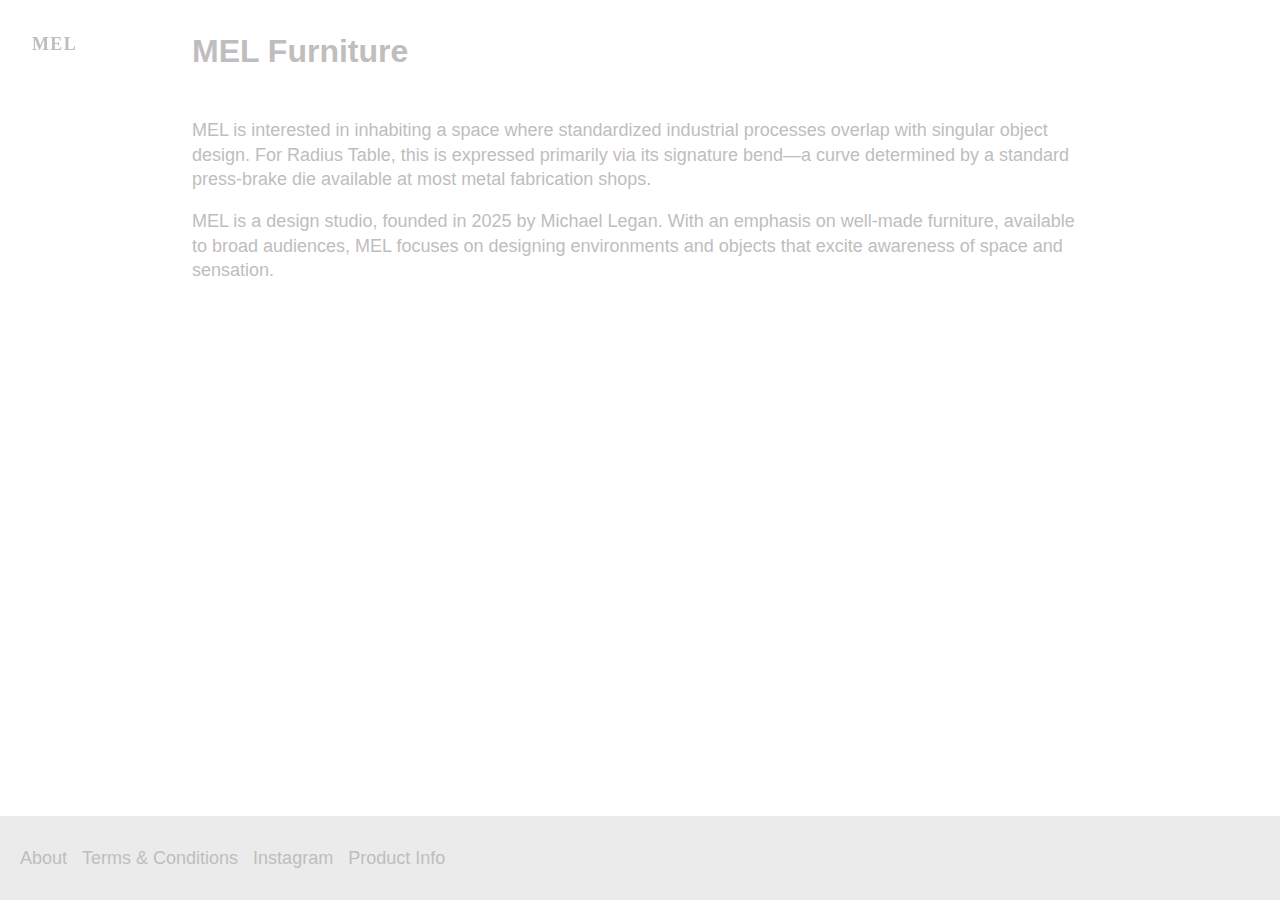
<file: about.html>
<!DOCTYPE html>
<html lang="en">
<head>
  <meta charset="UTF-8" />
  <meta name="viewport" content="width=device-width, initial-scale=1.0" />
  <title>MEL Furniture</title>
  <style>
    html, body {
      height: 100%;
      margin: 0;
      padding: 0;
    }

    body {
      display: flex;
      flex-direction: column;
      font-family: sans-serif;
      font-size: 1.125rem;
      color: #bfbdbd;
      line-height: 1.35;
      background-color: #fff;
    }

    /* Top-left MEL text */
    #overlayText2 {
      position: fixed;
      top: 2rem;
      left: 2rem;
      color: #bfbdbd;
      font-family: serif;
      font-size: 1.125rem;
      font-weight: bold;
      letter-spacing: 0.075em;
      z-index: 10;
    }

    .container {
      flex: 1;
      max-width: 960px;
      margin: 0 auto;
      padding: 2rem 2rem 2rem; /* reduced top padding */
      box-sizing: border-box;
    }

    .container h1 {
      font-size: 2rem;
      font-weight: 700;        
      color: #bfbdbd;
      margin-top: 0;
      margin-bottom: 1.5em;
      line-height: 1.2;
    }

    .container p {
      margin-top: 0;
      margin-bottom: 1em;
    }

    footer {
      background: #ebebeb;
      color: #fff;
      padding: 30px 20px;
      text-align: left;
      flex-shrink: 0;
      box-sizing: border-box;
    }

    footer .footer-links {
      font-family: sans-serif;
      font-size: 1.125rem;
      display: flex;
      flex-wrap: wrap;
      gap: 0;
    }

    footer .footer-links a {
      color: #bfbdbd;
      text-decoration: none;
      margin-left: 15px;
      white-space: nowrap;
    }

    footer .footer-links a:first-child {
      margin-left: 0;
    }

    footer .footer-links a:hover {
      color: #fff;
    }

    @media (max-width: 768px) {
      .container {
        padding-left: 1rem;
        padding-right: 1rem;
      }

      #overlayText2 {
        position: absolute;
        top: 1rem;
        left: 1rem;
      }

      footer .footer-links a {
        margin-left: 0;
        margin-right: 1rem;
        margin-bottom: 0.5rem;
      }
    }
  </style>
</head>
<body>
  <div id="overlayText2">MEL</div>

  <div class="container">
    <h1>MEL Furniture</h1>
    <p>MEL is interested in inhabiting a space where standardized industrial processes overlap with singular object design. For Radius Table, this is expressed primarily via its signature bend—a curve determined by a standard press-brake die available at most metal fabrication shops.</p>

    <p>MEL is a design studio, founded in 2025 by Michael Legan. With an emphasis on well-made furniture, available to broad audiences, MEL focuses on designing environments and objects that excite awareness of space and sensation.</p>
  </div>

  <footer>
    <div class="footer-links">
      <a href="/about.html">About</a>
      <a href="/terms-and-conditions.html">Terms & Conditions</a>
      <a href="https://www.instagram.com/mel_furniture" target="_blank">Instagram</a>
      <a href="assets/mel2025radius_table_spec_sheet_care_guide.pdf" target="_blank">Product Info</a>
    </div>
  </footer>
</body>
</html>
</file>
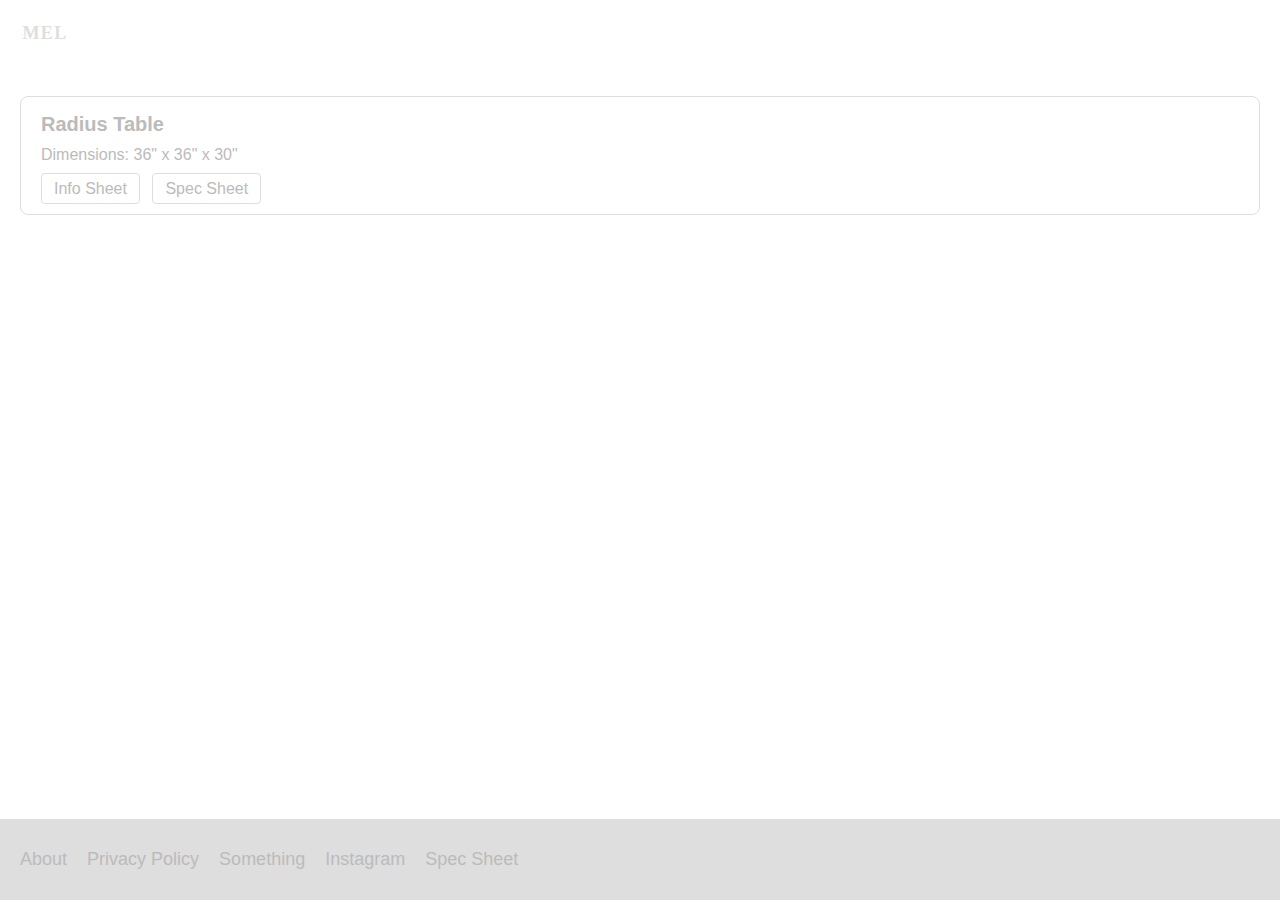
<file: downloads.html>
<!DOCTYPE html>
<html lang="en">
<head>
<meta charset="UTF-8" />
<meta name="viewport" content="width=device-width, initial-scale=1.0" />
<title>MEL Furniture Product</title>
<style>
  html, body {
    margin: 0;
    padding: 0;
    height: 100%;
    background-color: #fff;
    box-sizing: border-box;
    font-family: sans-serif;
    display: flex;
    flex-direction: column;
  }

  /* MEL logo */
  #overlayText2 {
    position: absolute;
    top: 1.25em;
    left: 1.25em;
    color: #dedede;
    font-family: serif;
    font-size: 1.125rem;
    font-weight: bold;
    letter-spacing: 0.075em; 
    z-index: 10;
    white-space: normal;
    box-sizing: border-box;
  }

  /* Main content wrapper */
  .content {
    flex: 1;  /* pushes footer to bottom */
    padding: 6em 1.25em 2em; /* spacing inside, leaves room for MEL logo */
  }

  /* Product card */
  .product-card {
    color: #bbb;
    background-color: #fff;
    border: 1px solid #dedede;
    border-radius: 8px;
    padding: 1em 1.25em;
    margin-bottom: 1em;
  }

  .product-card .product-title {
    font-size: 1.25rem;
    font-weight: bold;
    margin-bottom: 0.5em;
  }

  .product-card .product-dimensions {
    margin-bottom: 1em;
  }

  /* Download links styled as hoverable boxes */
  .product-links a {
    border: 1px solid #dedede;
    padding: 0.4em 0.75em;
    border-radius: 4px;
    text-decoration: none;
    margin-right: 0.5em;
    color: #bbb;
    transition: background-color 0.2s ease;
  }

  .product-links a:hover {
    background-color: #dedede;
    text-decoration: none; /* no underline */
  }

  /* Footer matches homepage */
  footer {
    background: #dedede;
    color: #fff;
    padding: 30px 20px;
    text-align: left;
    flex-shrink: 0;
    margin: 0;
    box-sizing: border-box;
    width: 100%;
  }

  footer .footer-links {
    font-family: sans-serif;
    font-size: 1.125rem;
    display: inline;
  }

  footer .footer-links a {
    color: #bbb;
    text-decoration: none;
    margin-left: 15px;
  }

  footer .footer-links a:first-child {
    margin-left: 0;
  }

  footer .footer-links a:hover {
    color: #fff;
    text-decoration: underline;
  }

  @media (max-width: 480px) {
    .product-card {
      padding: 0.75em 1em;
      font-size: 1rem;
    }
  }
</style>
</head>
<body>

  <!-- MEL logo -->
  <div id="overlayText2">MEL</div>

  <div class="content">
    <!-- Product card -->
    <div class="product-card">
      <div class="product-title">Radius Table</div>
      <div class="product-dimensions">Dimensions: 36" x 36" x 30"</div>
      <div class="product-links">
        <a href="#">Info Sheet</a>
        <a href="#">Spec Sheet</a>
      </div>
    </div>
  </div>

  <!-- Footer (homepage style) -->
  <footer>
    <div class="footer-links">
      <a href="/about.html">About</a>
      <a href="/terms-and-conditions.html">Privacy Policy</a>
      <a href="/something.html">Something</a>
      <a href="https://www.instagram.com/mel_furniture" target="_blank">Instagram</a>
      <a href="assets/mel2025radius_table_spec_sheet_care_guide.pdf" target="_blank">Spec Sheet</a>
    </div>
  </footer>

</body>
</html>
</file>
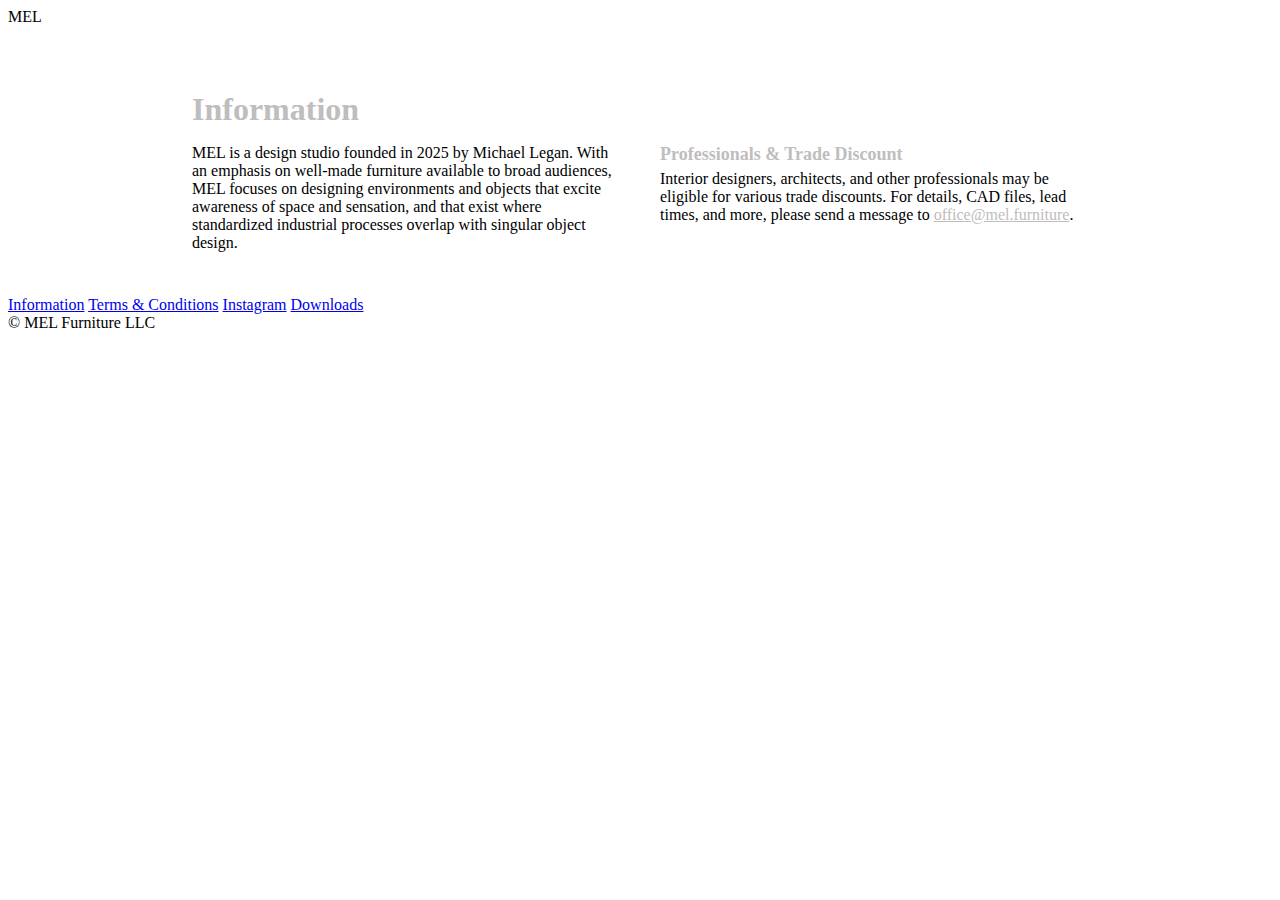
<file: information.html>
<!DOCTYPE html>
<html lang="en">
<head>
  <meta charset="UTF-8" />
  <meta name="viewport" content="width=device-width, initial-scale=1.0" />
  <title>Information | MEL</title>

  <!-- SHARED CSS -->
  <link rel="stylesheet" href="styles/shared.css" />

  <style>
    /* Page-specific styles for Information page */
    .container {
      flex: 1;
      max-width: 960px;
      margin: 0 auto; /* keeps it centered */
      padding: 4rem 2rem 2rem;
      box-sizing: border-box;
    }

    .container h1 {
      font-size: 2rem;
      font-weight: 700;
      color: #bfbdbd;
      margin-top: 0;
      margin-bottom: 0;
      padding-bottom: 0.5em;
      line-height: 1.2;
    }

    .container h2 {
      font-size: 1.125rem;
      font-weight: bold;
      color: #bfbdbd;
      margin-top: 2em;
      margin-bottom: 0;
      padding-bottom: 0.2em;
      line-height: 1.2;
      break-inside: avoid;
    }

    .two-columns {
      column-count: 2;
      column-gap: 2.5rem;
    }

    .container p {
      margin-top: 0;
      margin-bottom: 1em;
    }

    .container a {
      color: #bfbdbd;
      text-decoration: underline;
    }

    @media (max-width: 768px) {
      .container {
        padding-left: 1rem;
        padding-right: 1rem;
      }

      .two-columns {
        column-count: 1;
        column-gap: 0;
      }
    }
  </style>
</head>
<body>
  <div id="overlayText2">MEL</div>

  <div class="container">
    <h1>Information</h1>

    <div class="two-columns">
      <p>
        MEL is a design studio founded in 2025 by Michael Legan. With an emphasis on well-made furniture available to broad audiences, MEL focuses on designing environments and objects that excite awareness of space and sensation, and that exist where standardized industrial processes overlap with singular object design.
      </p>

      <h2>Professionals & Trade Discount</h2>
      <p>
        Interior designers, architects, and other professionals may be eligible for various trade discounts. For details, CAD files, lead times, and more, please send a message to
        <a href="mailto:office@mel.furniture?subject=Purchase%20Information%20Request&body=Thank%20you%20for%20visiting!%20MEL%20Radius%20Table%20is%20now%20available%20for%20purchase%20directly%20through%20MEL%20using%20debit%20or%20credit%20card.%20Please%20fill%20in%20the%20information%20below,%20and%20we%20will%20email%20you%20an%20invoice%20with%20a%20payable%20link.%0A%0ADomestic%20pricing%20is%20%24600%20plus%20tax%20for%20both%20colors%20(tax%20applies%20only%20to%20Minnesota%20residents).%20Shipping%20is%20included%20for%20purchases%20within%20the%20United%20States,%20excluding%20Hawaii%20and%20Alaska.%20For%20information%20on%20warranty,%20returns,%20and%20refunds,%20please%20see%20our%20%3Ca%20href='https%3A%2F%2Fwww.mel.furniture%2Fterms-and-conditions'%3ETerms%20and%20Conditions%3C/a%3E.%0A%0AProduct%20Inquiry:%0A%0AColor%20/%20Finish:%0A%0APreferred%20Contact%20(email%20/%20phone):%0A%0AMemo:">office@mel.furniture</a>.
      </p>
    </div>
  </div>

  <footer>
    <div class="footer-container">
      <div class="footer-links">
        <a href="/information.html">Information</a>
        <a href="/terms-and-conditions.html">Terms & Conditions</a>
        <a href="https://www.instagram.com/mel_furniture" target="_blank">Instagram</a>
        <a href="/downloads.html">Downloads</a>
      </div>
      <div>&copy; MEL Furniture LLC</div>
    </div>
  </footer>
</body>
</html>
</file>
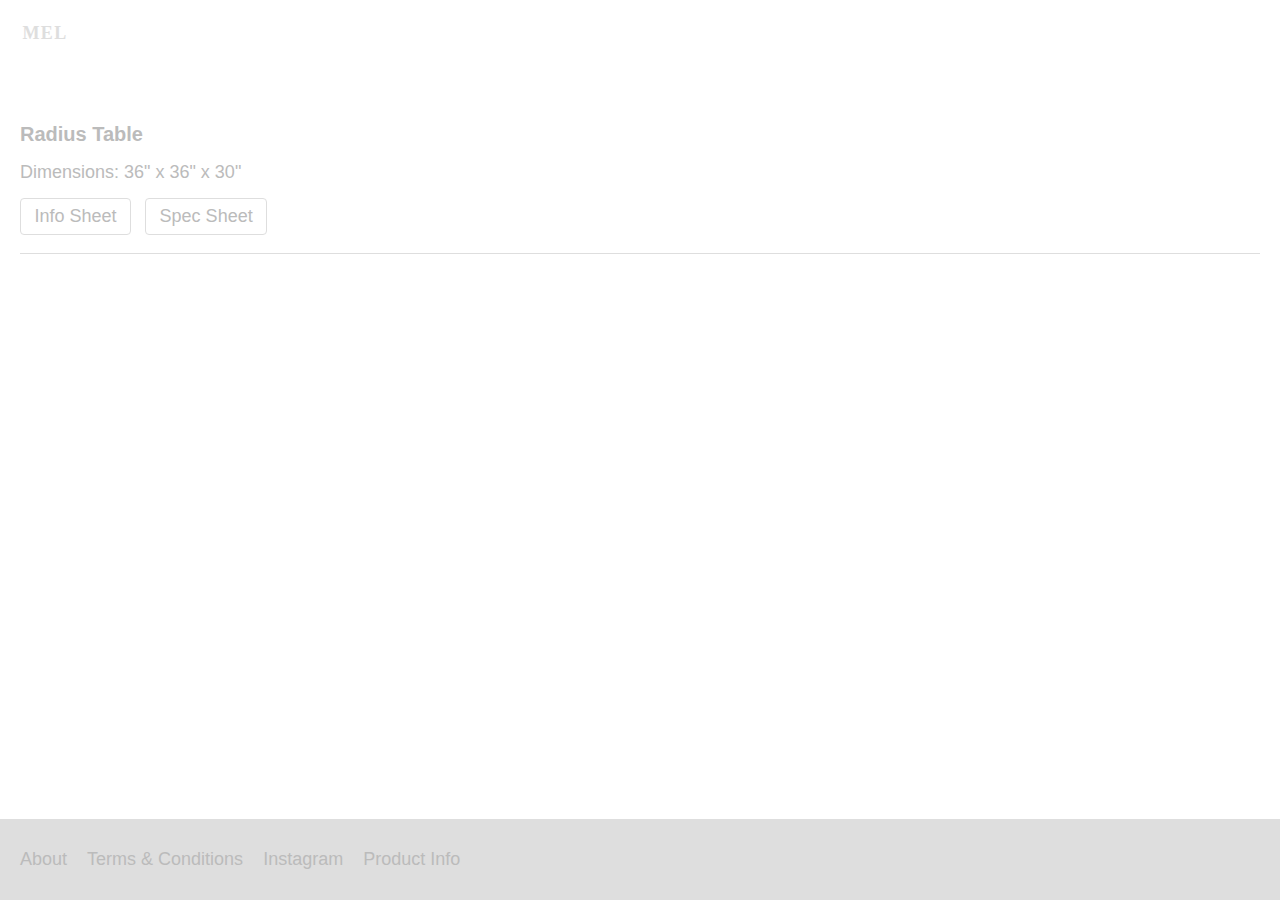
<file: product-info.html>
<!DOCTYPE html>
<html lang="en">
<head>
<meta charset="UTF-8" />
<meta name="viewport" content="width=device-width, initial-scale=1.0" />
<title>MEL Furniture Product</title>
<style>
  html, body {
    margin: 0;
    padding: 0;
    height: 100%;
    background-color: #fff;
    box-sizing: border-box;
    font-family: sans-serif;
    display: flex;
    flex-direction: column;
  }

  /* MEL logo */
  #overlayText2 {
    position: absolute;
    top: 1.25em;
    left: 1.25em;
    color: #dedede;
    font-family: serif;
    font-size: 1.125rem;
    font-weight: bold;
    letter-spacing: 0.075em; 
    z-index: 10;
  }

  /* Main content wrapper */
  .content {
    flex: 1;
    padding: 6em 1.25em 2em;
  }

  /* Product section */
  .product-card {
    color: #bbb; /* all text inside card is #bbb */
    background-color: #fff;
    padding: 1.25em 0;
    font-size: 1.125rem;
    line-height: 1.5;
  }

  .product-title {
    font-size: 1.25rem;
    font-weight: bold;
    margin-bottom: 0.5em;
  }

  .product-dimensions {
    margin-bottom: 1em;
  }

  /* Links styled */
  .product-links {
    margin-bottom: 1em;
  }

  .product-links a {
    border: 1px solid #dedede;
    padding: 0.4em 0.75em;
    border-radius: 4px;
    text-decoration: none;
    margin-right: 0.5em;
    color: #bbb; /* links same color as text */
    transition: background-color 0.2s ease;
  }

  .product-links a:hover {
    background-color: #dedede;
    text-decoration: none;
  }

  /* Divider line (lighter than text) */
  .divider {
    border-bottom: 1px solid #dedede;
    margin: 1.25em 0;
    width: 100%;
  }

  /* Footer matches homepage */
  footer {
    background: #dedede;
    color: #fff;
    padding: 30px 20px;
    text-align: left;
    flex-shrink: 0;
    width: 100%;
  }

  footer .footer-links {
    font-size: 1.125rem;
  }

  footer .footer-links a {
    color: #bbb;
    text-decoration: none;
    margin-left: 15px;
  }

  footer .footer-links a:first-child {
    margin-left: 0;
  }

  footer .footer-links a:hover {
    color: #fff;
    text-decoration: underline;
  }

</style>
</head>
<body>

  <!-- MEL logo -->
  <div id="overlayText2">MEL</div>

  <div class="content">
    <!-- Product -->
    <div class="product-card">
      <div class="product-title">Radius Table</div>
      <div class="product-dimensions">Dimensions: 36" x 36" x 30"</div>
      <div class="product-links">
        <a href="#">Info Sheet</a>
        <a href="#">Spec Sheet</a>
      </div>
      <div class="divider"></div>
    </div>
  </div>

  <!-- Footer -->
  <footer>
    <div class="footer-links">
      <a href="/about.html">About</a>
      <a href="/terms-and-conditions.html">Terms & Conditions</a>
      <a href="https://www.instagram.com/mel_furniture" target="_blank">Instagram</a>
      <a href="assets/mel2025radius_table_spec_sheet_care_guide.pdf" target="_blank">Product Info</a>
    </div>
  </footer>

</body>
</html>
</file>
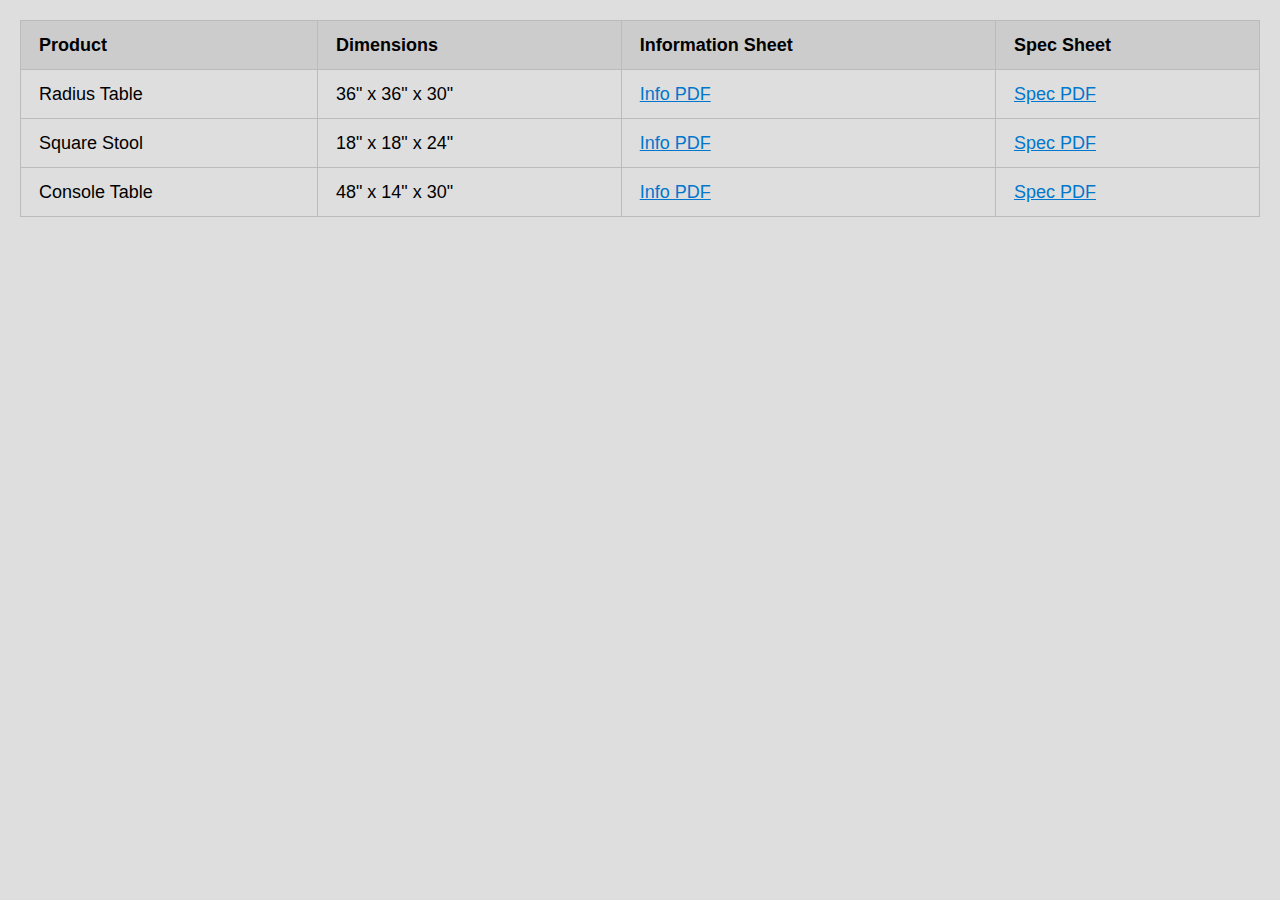
<file: spec-sheet.html>
<!DOCTYPE html>
<html lang="en">
<head>
<meta charset="UTF-8">
<meta name="viewport" content="width=device-width, initial-scale=1.0">
<title>MEL Furniture Table</title>
<style>
  html, body {
    margin: 0;
    padding: 0;
    height: 100%;
    background-color: #dedede;
    box-sizing: border-box;
    font-family: sans-serif;
  }

  body {
    padding: 1.25em; /* same as overlayText padding */
  }

  .table-container {
    overflow-x: auto; /* enables horizontal scroll on small screens */
    -webkit-overflow-scrolling: touch; /* smooth scrolling on iOS */
  }

  table {
    width: 100%;
    border-collapse: collapse;
    min-width: 600px; /* ensures table doesn’t shrink too much */
    background-color: #dedede;
  }

  th, td {
    border: 1px solid #bbb;
    padding: 0.75em 1em; /* same spacing as overlay/footer */
    text-align: left;
    font-size: 1.125rem; /* same size as overlayText */
  }

  th {
    background-color: #ccc; /* visually distinguish header */
    font-weight: bold;
  }

  a {
    color: #0077cc;
    text-decoration: underline;
  }

</style>
</head>
<body>

<div class="table-container">
  <table>
    <tr>
      <th>Product</th>
      <th>Dimensions</th>
      <th>Information Sheet</th>
      <th>Spec Sheet</th>
    </tr>
    <tr>
      <td>Radius Table</td>
      <td>36" x 36" x 30"</td>
      <td><a href="#">Info PDF</a></td>
      <td><a href="#">Spec PDF</a></td>
    </tr>
    <tr>
      <td>Square Stool</td>
      <td>18" x 18" x 24"</td>
      <td><a href="#">Info PDF</a></td>
      <td><a href="#">Spec PDF</a></td>
    </tr>
    <tr>
      <td>Console Table</td>
      <td>48" x 14" x 30"</td>
      <td><a href="#">Info PDF</a></td>
      <td><a href="#">Spec PDF</a></td>
    </tr>
  </table>
</div>

</body>
</html>
</file>
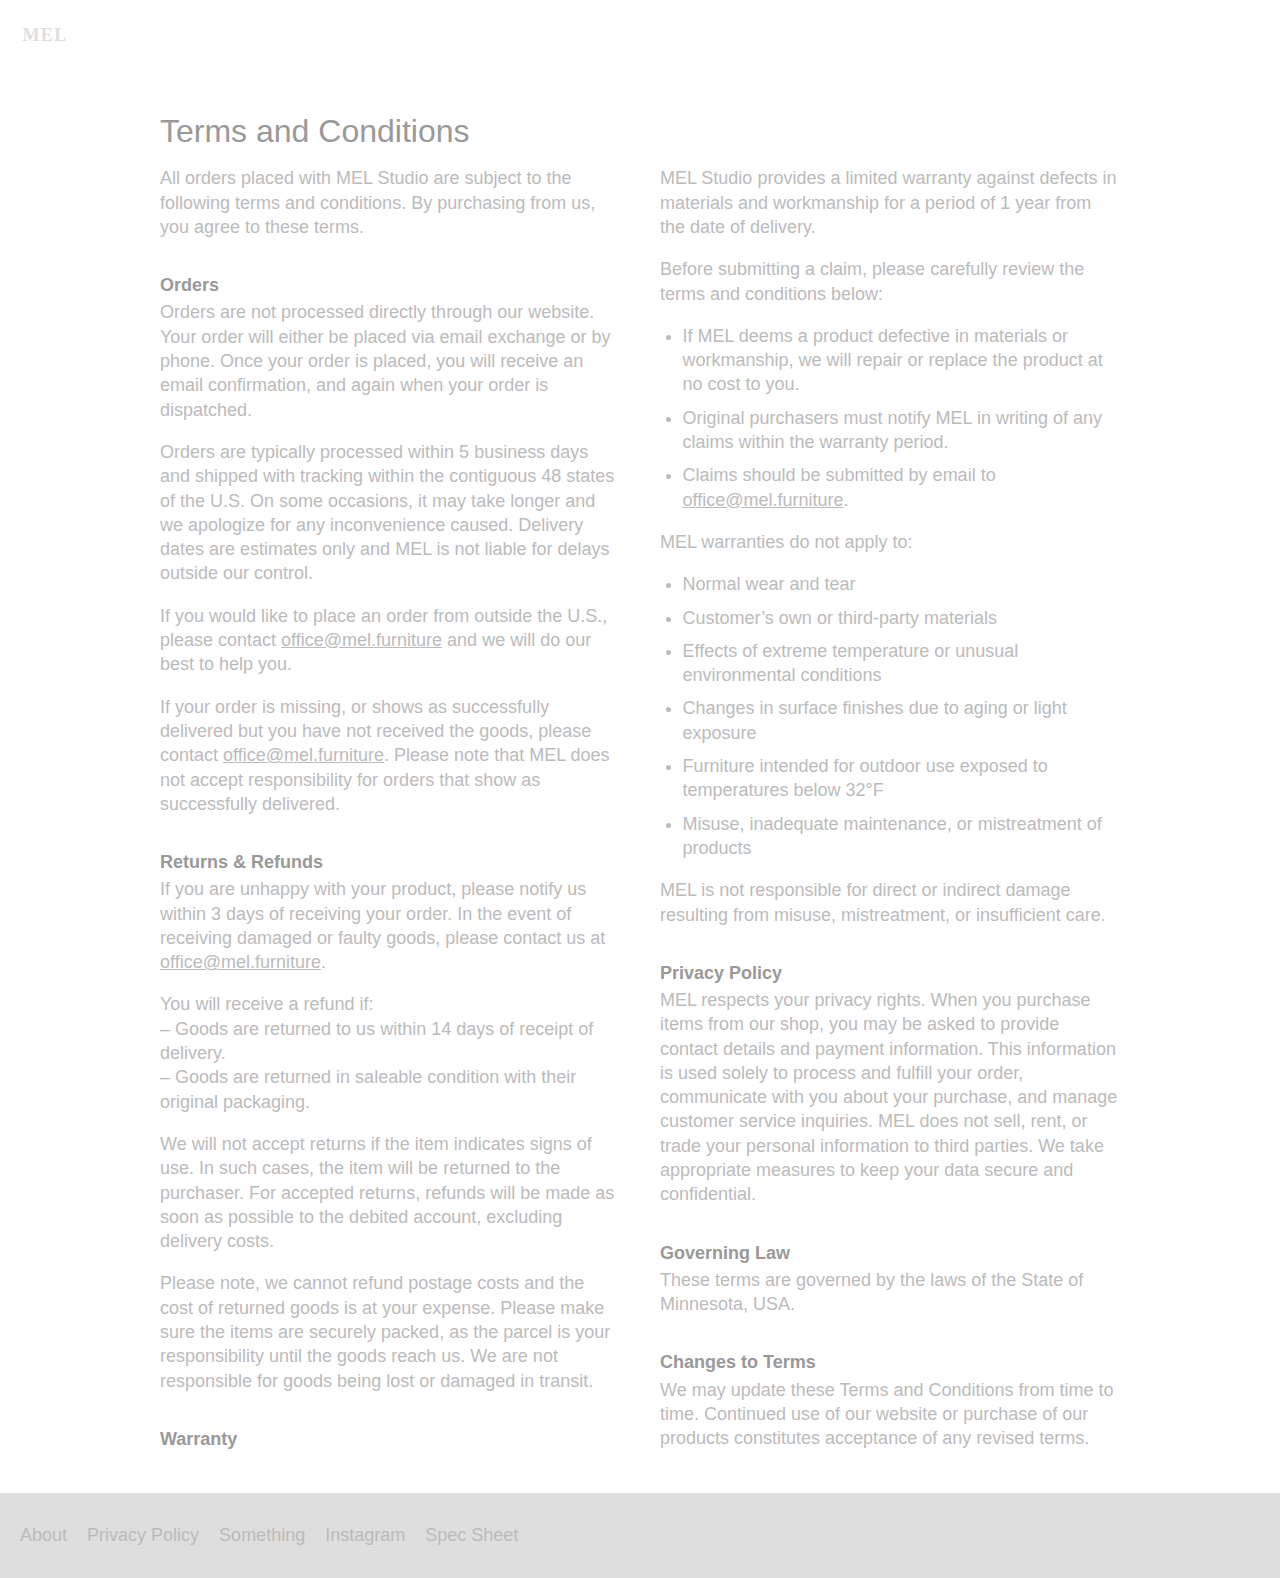
<file: terms-and-conditions.html>
<!DOCTYPE html>
<html lang="en">
<head>
  <meta charset="UTF-8" />
  <meta name="viewport" content="width=device-width, initial-scale=1.0" />
  <title>MEL Furniture — Terms and Conditions</title>
  <style>
    body {
      font-family: sans-serif;
      font-size: 1.125rem;
      color: #bbb;
      line-height: 1.35;
      background-color: #fff;
      margin: 0;
      padding: 0;
    }

    #overlayText2 {
      position: absolute;
      top: 1.25em;
      left: 1.25em;
      color: #dedede;   
      font-family: serif;
      font-size: 1.125rem;
      font-weight: bold;
      letter-spacing: 0.075em;
      z-index: 10;
    }

    .container {
      max-width: 960px;
      margin: 0 auto;
      padding: 4rem 2rem 2rem;
    }

    /* Page title */
    .container h1 {
      font-size: 2rem;          /* larger than body text */
      font-weight: 400;
      color: #999;
      margin-top: 0;
      margin-bottom: 0;
      padding-bottom: 0.5em;    /* space below title */
      padding-top: 1.5em;    /* space above title */
      line-height: 1.2;
    }

    /* Section headers */
    .container h2 {
      font-size: 1.125rem;
      font-weight: bold;
      color: #999;
      margin-top: 2em;          /* space above header */
      margin-bottom: 0;
      padding-bottom: 0.2em;    /* tight space below */
      line-height: 1.2;
    }

    /* Two-column layout */
    .two-columns {
      column-count: 2;
      column-gap: 2.5rem;       /* clean column separation */
    }

    @media (max-width: 768px) {
      .two-columns {
        column-count: 1;        /* single column on mobile */
        column-gap: 0;
      }
    }

    /* Paragraphs and lists */
    .container p,
    .container ul,
    .container ol {
      margin-top: 0;
      margin-bottom: 1em;       /* space between paragraphs/lists */
    }

    .container ul,
    .container ol {
      padding-left: 1.25em;     /* standard indent for lists */
    }

    .container li {
      margin-bottom: 0.5em;     /* space between list items */
    }

    footer {
      background: #dedede;
      color: #fff;
      padding: 30px 20px;
      text-align: left;
      flex-shrink: 0;
      margin: 0;
      box-sizing: border-box;
    }

    footer .footer-links {
      font-family: sans-serif;
      font-size: 1.125rem;
      display: inline;
    }

    footer .footer-links a {
      color: #bbb;
      text-decoration: none;
      margin-left: 15px;
    }

    footer .footer-links a:first-child {
      margin-left: 0;
    }

    footer .footer-links a:hover {
      color: #fff;
    }

    /* Link styling in content */
    .container a {
      color: #bbb;
      text-decoration: underline;
    }
  </style>
</head>
<body>
  <div id="overlayText2">MEL</div>

  <div class="container">
    <h1>Terms and Conditions</h1>
    <div class="two-columns">
      <p>All orders placed with MEL Studio are subject to the following terms and conditions. By purchasing from us, you agree to these terms.</p>

      <h2>Orders</h2>
      <p>Orders are not processed directly through our website. Your order will either be placed via email exchange or by phone. Once your order is placed, you will receive an email confirmation, and again when your order is dispatched.</p>
      <p>Orders are typically processed within 5 business days and shipped with tracking within the contiguous 48 states of the U.S. On some occasions, it may take longer and we apologize for any inconvenience caused. Delivery dates are estimates only and MEL is not liable for delays outside our control.</p>
      <p>If you would like to place an order from outside the U.S., please contact <a href="mailto:office@mel.furniture">office@mel.furniture</a> and we will do our best to help you.</p>
      <p>If your order is missing, or shows as successfully delivered but you have not received the goods, please contact <a href="mailto:office@mel.furniture">office@mel.furniture</a>. Please note that MEL does not accept responsibility for orders that show as successfully delivered.</p>

      <h2>Returns & Refunds</h2>
      <p>If you are unhappy with your product, please notify us within 3 days of receiving your order. In the event of receiving damaged or faulty goods, please contact us at <a href="mailto:office@mel.furniture">office@mel.furniture</a>.</p>
      <p>You will receive a refund if:<br>
      – Goods are returned to us within 14 days of receipt of delivery.<br>
      – Goods are returned in saleable condition with their original packaging.</p>
      <p>We will not accept returns if the item indicates signs of use. In such cases, the item will be returned to the purchaser. For accepted returns, refunds will be made as soon as possible to the debited account, excluding delivery costs.</p>
      <p>Please note, we cannot refund postage costs and the cost of returned goods is at your expense. Please make sure the items are securely packed, as the parcel is your responsibility until the goods reach us. We are not responsible for goods being lost or damaged in transit.</p>

      <h2>Warranty</h2>
      <p>MEL Studio provides a limited warranty against defects in materials and workmanship for a period of 1 year from the date of delivery.</p>
      <p>Before submitting a claim, please carefully review the terms and conditions below:</p>
      <ul>
        <li>If MEL deems a product defective in materials or workmanship, we will repair or replace the product at no cost to you.</li>
        <li>Original purchasers must notify MEL in writing of any claims within the warranty period.</li>
        <li>Claims should be submitted by email to <a href="mailto:office@mel.furniture">office@mel.furniture</a>.</li>
      </ul>
      <p>MEL warranties do not apply to:</p>
      <ul>
        <li>Normal wear and tear</li>
        <li>Customer’s own or third-party materials</li>
        <li>Effects of extreme temperature or unusual environmental conditions</li>
        <li>Changes in surface finishes due to aging or light exposure</li>
        <li>Furniture intended for outdoor use exposed to temperatures below 32°F</li>
        <li>Misuse, inadequate maintenance, or mistreatment of products</li>
      </ul>
      <p>MEL is not responsible for direct or indirect damage resulting from misuse, mistreatment, or insufficient care.</p>

      <h2>Privacy Policy</h2>
      <p>MEL respects your privacy rights. When you purchase items from our shop, you may be asked to provide contact details and payment information. This information is used solely to process and fulfill your order, communicate with you about your purchase, and manage customer service inquiries. MEL does not sell, rent, or trade your personal information to third parties. We take appropriate measures to keep your data secure and confidential.</p>

      <h2>Governing Law</h2>
      <p>These terms are governed by the laws of the State of Minnesota, USA.</p>

      <h2>Changes to Terms</h2>
      <p>We may update these Terms and Conditions from time to time. Continued use of our website or purchase of our products constitutes acceptance of any revised terms.</p>
    </div>
  </div>

  <footer>
    <div class="footer-links">
      <a href="/about.html">About</a>
      <a href="/terms-and-conditions.html">Privacy Policy</a>
      <a href="/something.html">Something</a>
      <a href="https://www.instagram.com/mel_furniture" target="_blank">Instagram</a>
      <a href="assets/mel2025radius_table_spec_sheet_care_guide.pdf" target="_blank">Spec Sheet</a>
    </div>
  </footer>
</body>
</html>
</file>
<file: styles/shared.css>

</file>
